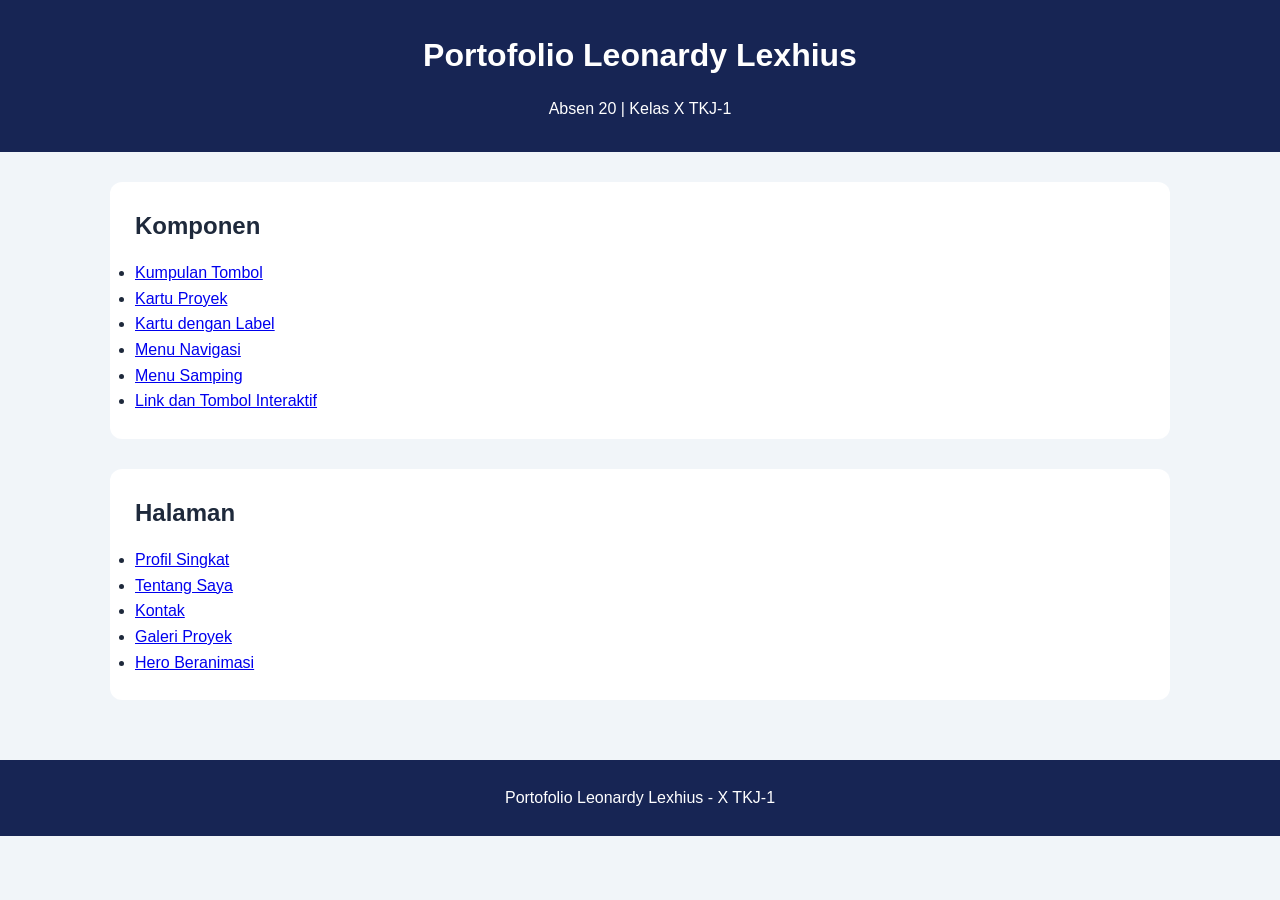
<file: index.html>
<!DOCTYPE html>
<html lang="id">
<head>
    <meta charset="UTF-8">
    <meta name="viewport" content="width=device-width, initial-scale=1.0">
    <title>Portofolio Leonardy Lexhius</title>
    <link rel="stylesheet" href="styles/index.css">
</head>
<body>

    <header>
        <h1>Portofolio Leonardy Lexhius</h1>
        <p>Absen 20 | Kelas X TKJ-1</p>
    </header>

    <main>
        <section id="components">
            <h2>Komponen</h2>
            <ul>
                <li><a href="components/button-set.html">Kumpulan Tombol</a></li>
                <li><a href="components/card.html">Kartu Proyek</a></li>
                <li><a href="components/card-badge.html">Kartu dengan Label</a></li>
                <li><a href="components/navbar.html">Menu Navigasi</a></li>
                <li><a href="components/sidebar.html">Menu Samping</a></li>
                <li><a href="components/interactive.html">Link dan Tombol Interaktif</a></li>
            </ul>
        </section>

        <section id="pages">
            <h2>Halaman</h2>
            <ul>
                <li><a href="pages/profile.html">Profil Singkat</a></li>
                <li><a href="pages/about.html">Tentang Saya</a></li>
                <li><a href="pages/contact.html">Kontak</a></li>
                <li><a href="pages/gallery.html">Galeri Proyek</a></li>
                <li><a href="pages/hero.html">Hero Beranimasi</a></li>
            </ul>
        </section>
    </main>

    <footer>
        <p>Portofolio Leonardy Lexhius - X TKJ-1</p>
    </footer>

</body>
</html>
</file>
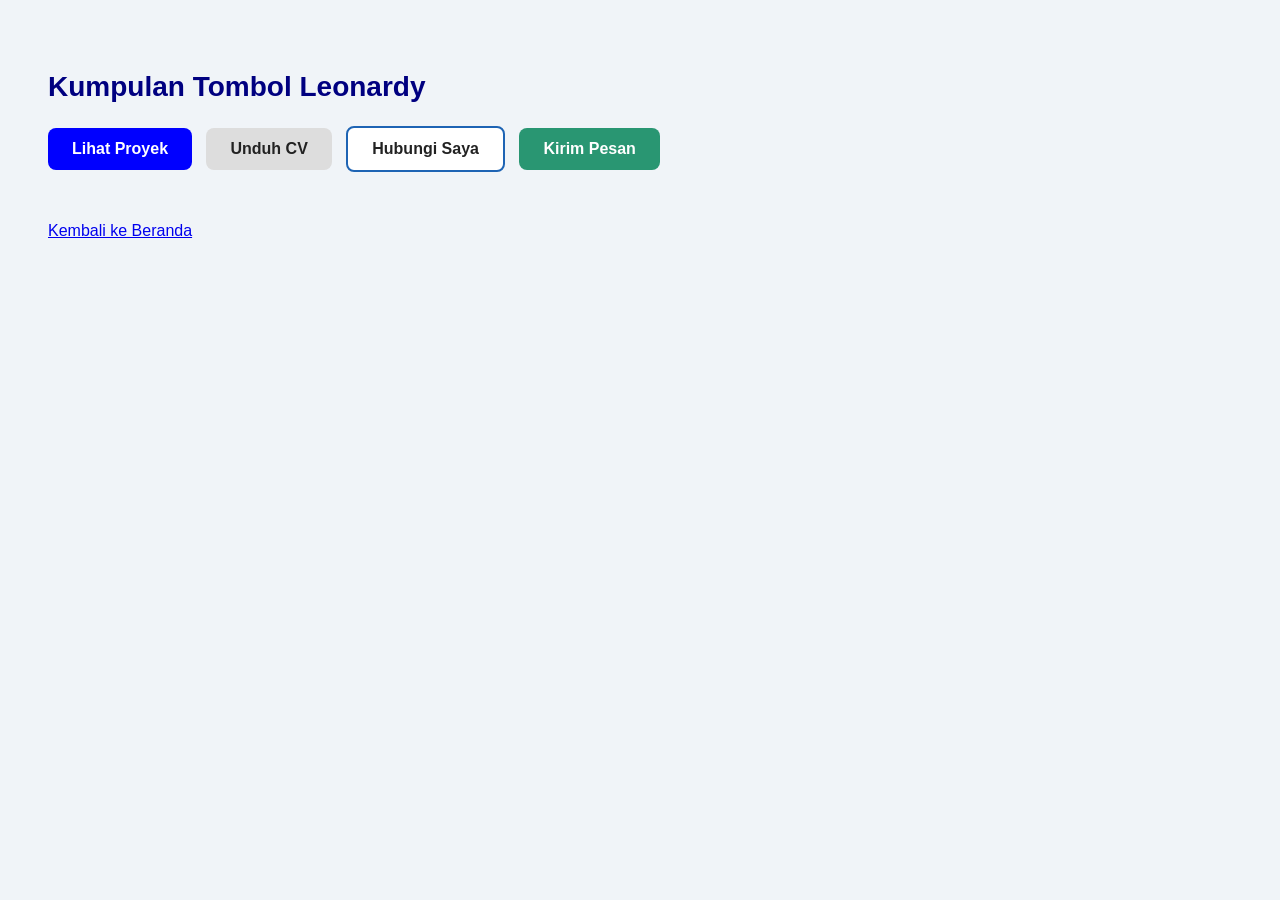
<file: components/button-set.html>
<!DOCTYPE html>
<html lang="id">
<head>
    <meta charset="UTF-8">
    <meta name="viewport" content="width=device-width, initial-scale=1.0">
    <title>Kumpulan Tombol - Leonardy</title>

    <style>
        body {
            background-color: #f0f4f8;
            font-family: Arial, sans-serif;
            padding: 40px;
        }

        h2 {
            color: navy;
            font-size: 28px;
        }

        .btn {
            display: inline-block;
            padding: 12px 24px;
            border-radius: 8px;
            font-weight: bold;
            text-decoration: none;
        }

        .button-group .btn {
            margin-right: 10px;
            margin-bottom: 10px;
        }

        .btn-primary {
            background-color: blue;
            color: white;
        }

        .btn-secondary {
            background-color: #dddddd;
        }

        .btn-outline {
            background-color: white;
            border: 2px solid rgb(30, 100, 180);
        }

        .btn-send {
            background-color: rgba(20, 140, 100, 0.9);
            color: white;
        }

        .btn-secondary,
        .btn-outline {
            color: #222222;
        }

        .btn-primary:hover {
            background-color: darkblue;
        }

        .btn-secondary:hover {
            background-color: #aaaaaa;
        }

        .btn-outline:hover {
            background-color: lightblue;
        }

        .btn-send:hover {
            background-color: darkgreen;
        }

        footer {
            margin-top: 40px;
        }
    </style>
</head>

<body>
    <main>
        <h2>Kumpulan Tombol Leonardy</h2>

        <div class="button-group">
            <a href="../pages/gallery.html" class="btn btn-primary">Lihat Proyek</a>

            <a href="#" class="btn btn-secondary">Unduh CV</a>

            <a href="../pages/contact.html" class="btn btn-outline">Hubungi Saya</a>

            <a href="../pages/contact.html" class="btn btn-send">Kirim Pesan</a>
        </div>
    </main>

    <footer>
        <a href="../index.html">Kembali ke Beranda</a>
    </footer>
</body>
</html>
</file>
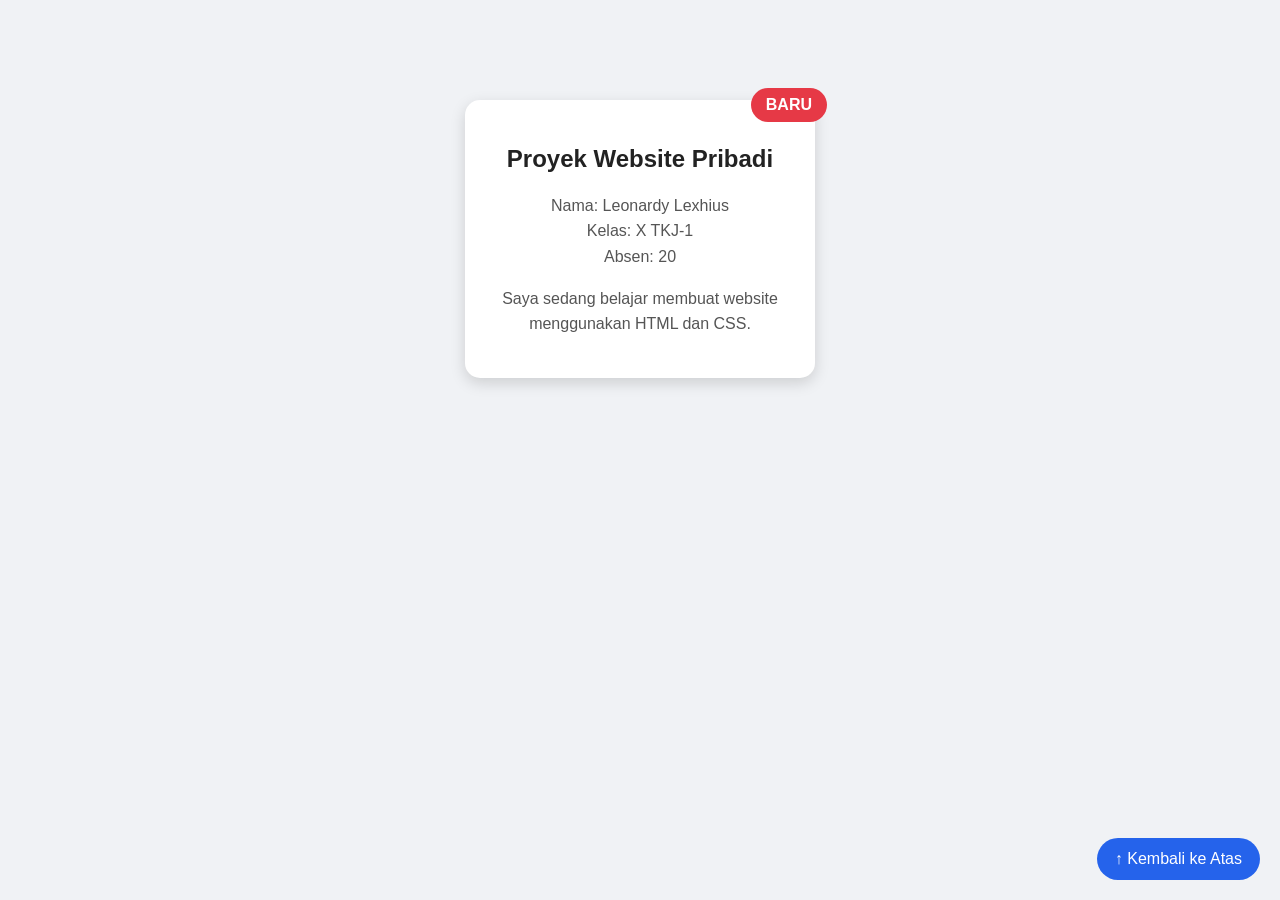
<file: components/card-badge.html>
<!DOCTYPE html>
<html lang="id">
<head>
    <meta charset="UTF-8">
    <meta name="viewport" content="width=device-width, initial-scale=1.0">
    <title>Kartu Proyek - Leonardy</title>

    <style>
        body {
            font-family: Arial, sans-serif;
            background-color: #f0f2f5;
            margin: 0;
            padding: 50px 20px;
        }

        .card {
            position: relative;
            background-color: white;
            width: 300px;
            margin: 50px auto;
            padding: 25px;
            border-radius: 15px;
            box-shadow: 0 5px 15px rgba(0,0,0,0.15);
            text-align: center;
        }

        .badge {
            position: absolute;
            top: -12px;
            right: -12px;
            background-color: #e63946;
            color: white;
            padding: 8px 15px;
            border-radius: 20px;
            font-weight: bold;
        }

        .card h2 {
            color: #222;
        }

        .card p {
            color: #555;
            line-height: 1.6;
        }

        .back-top {
            position: fixed;
            bottom: 20px;
            right: 20px;
            background-color: #2563eb;
            color: white;
            padding: 12px 18px;
            border-radius: 25px;
            text-decoration: none;
        }
    </style>
</head>

<body>

    <div class="card">
        <span class="badge">BARU</span>

        <h2>Proyek Website Pribadi</h2>

        <p>
            Nama: Leonardy Lexhius<br>
            Kelas: X TKJ-1<br>
            Absen: 20
        </p>

        <p>
            Saya sedang belajar membuat website
            menggunakan HTML dan CSS.
        </p>
    </div>

    <a href="#" class="back-top">↑ Kembali ke Atas</a>

</body>
</html>
</file>
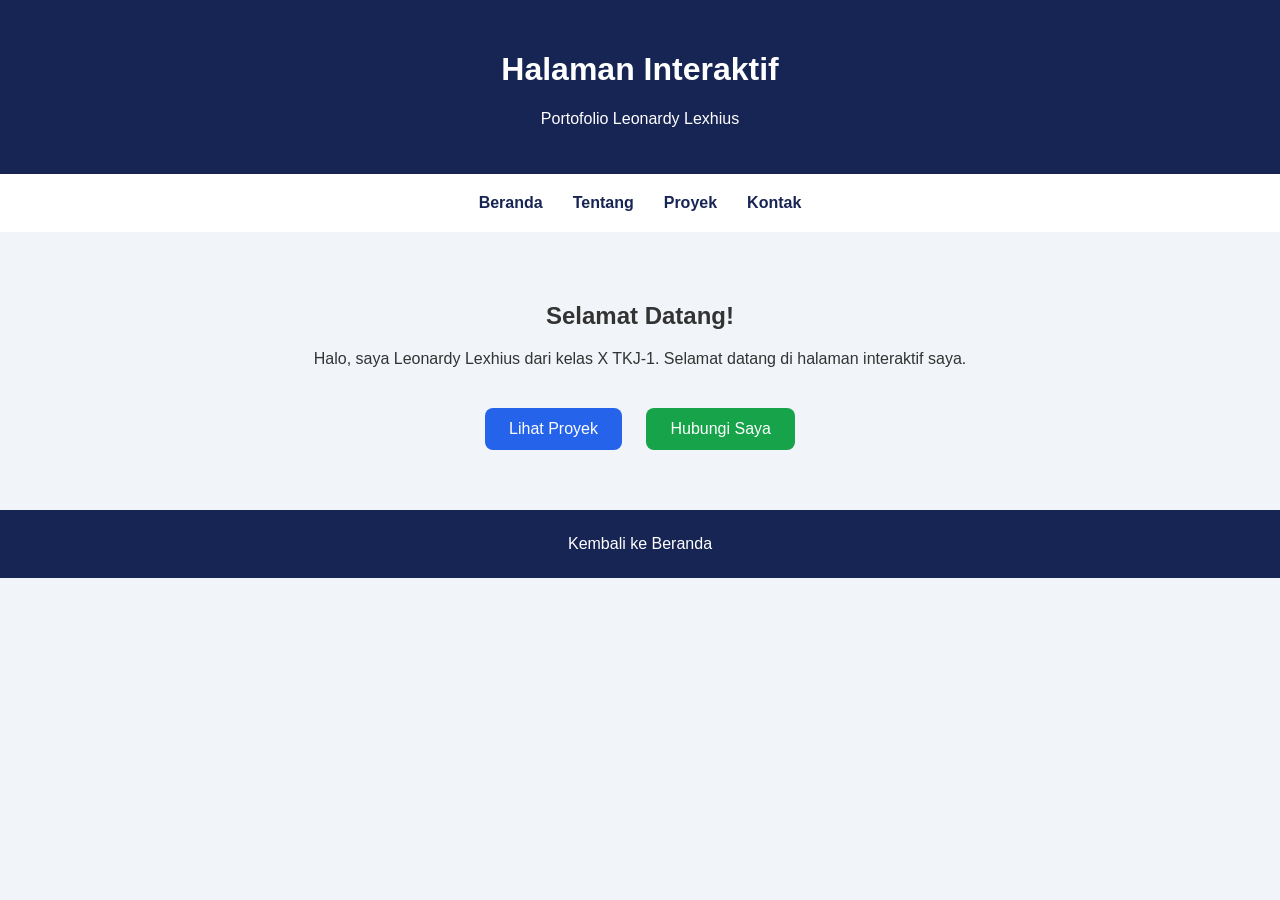
<file: components/interactive.html>
<!DOCTYPE html>
<html lang="id">
<head>
    <meta charset="UTF-8">
    <meta name="viewport" content="width=device-width, initial-scale=1.0">
    <title>Interactive - Leonardy</title>
    <link rel="stylesheet" href="../styles/interactive.css">
</head>
<body>

    <header>
        <h1>Halaman Interaktif</h1>
        <p>Portofolio Leonardy Lexhius</p>
    </header>

    <nav class="menu">
        <a href="../index.html">Beranda</a>
        <a href="../pages/about.html">Tentang</a>
        <a href="../pages/gallery.html">Proyek</a>
        <a href="../pages/contact.html">Kontak</a>
    </nav>

    <main>
        <h2>Selamat Datang!</h2>
        <p>
            Halo, saya Leonardy Lexhius dari kelas X TKJ-1.
            Selamat datang di halaman interaktif saya.
        </p>

        <div class="buttons">
            <a href="../pages/gallery.html" class="btn btn-grow">
                Lihat Proyek
            </a>

            <a href="../pages/contact.html" class="btn btn-darken">
                Hubungi Saya
            </a>
        </div>
    </main>

    <footer>
        <a href="../index.html">Kembali ke Beranda</a>
    </footer>

</body>
</html>
</file>
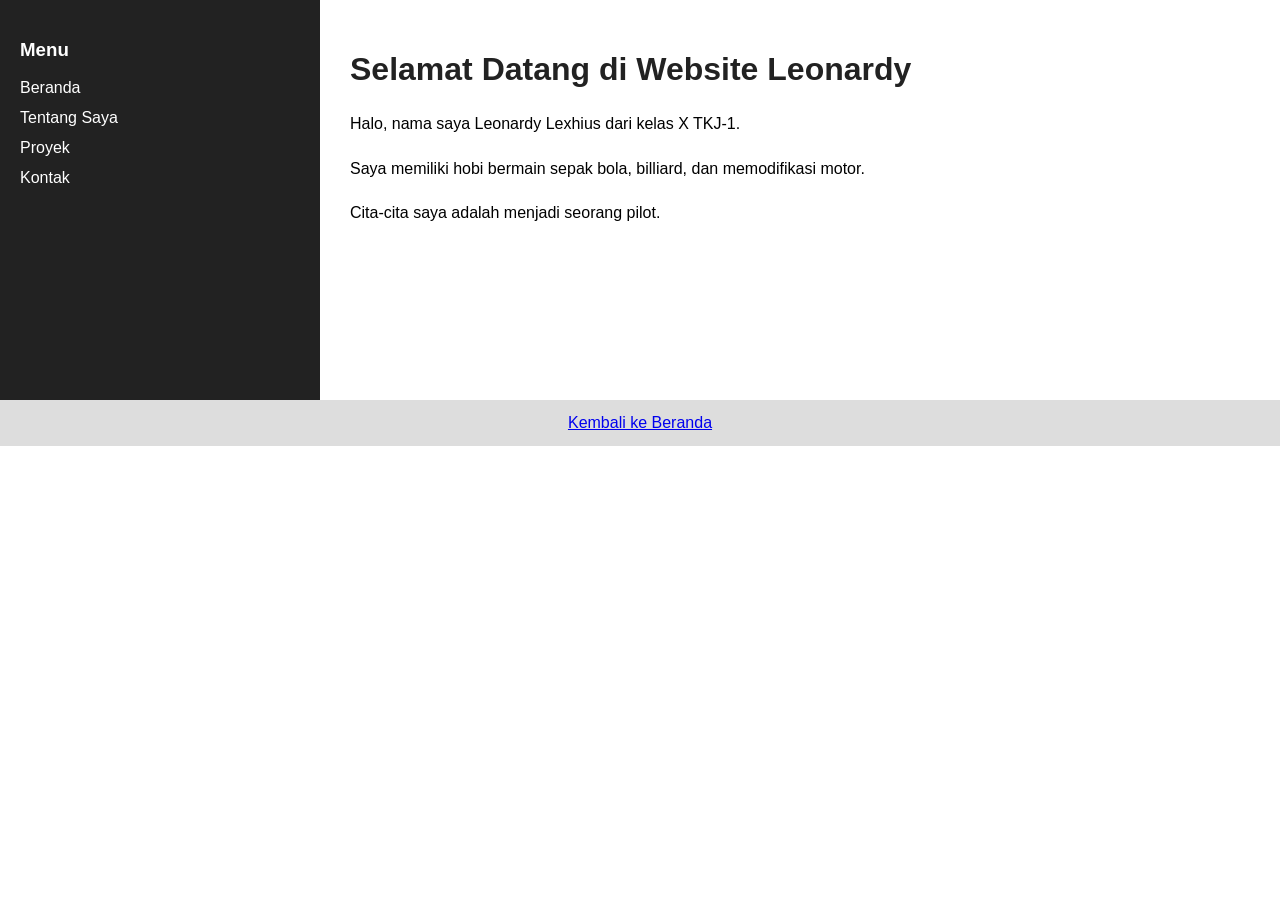
<file: components/sidebar.html>
<!DOCTYPE html>
<html lang="id">
<head>
    <meta charset="UTF-8">
    <meta name="viewport" content="width=device-width, initial-scale=1.0">
    <title>Sidebar Leonardy</title>

    <style>
        * {
            box-sizing: border-box;
        }

        body {
            margin: 0;
            font-family: Arial, sans-serif;
        }

        .layout {
            display: flex;
            min-height: 400px;
        }

        #sidebar {
            width: 25%;
            background-color: #222;
            color: white;
            padding: 20px;
        }

        #sidebar nav {
            display: flex;
            flex-direction: column;
            gap: 12px;
        }

        #sidebar a {
            color: white;
            text-decoration: none;
        }

        #sidebar a:hover {
            color: orange;
        }

        .main-content {
            width: 75%;
            padding: 30px;
        }

        .main-content h1 {
            color: #222;
        }

        .main-content p {
            line-height: 1.8;
        }

        footer {
            text-align: center;
            padding: 14px;
            background-color: #ddd;
        }
    </style>
</head>

<body>

    <div class="layout">
        <aside id="sidebar">
            <h3>Menu</h3>
            <nav>
                <a href="../index.html">Beranda</a>
                <a href="about.html">Tentang Saya</a>
                <a href="gallery.html">Proyek</a>
                <a href="contact.html">Kontak</a>
            </nav>
        </aside>

        <main class="main-content">
            <h1>Selamat Datang di Website Leonardy</h1>
            <p>Halo, nama saya Leonardy Lexhius dari kelas X TKJ-1.</p>
            <p>Saya memiliki hobi bermain sepak bola, billiard, dan memodifikasi motor.</p>
            <p>Cita-cita saya adalah menjadi seorang pilot.</p>
        </main>
    </div>

    <footer>
        <a href="../index.html">Kembali ke Beranda</a>
    </footer>

</body>
</html>
</file>
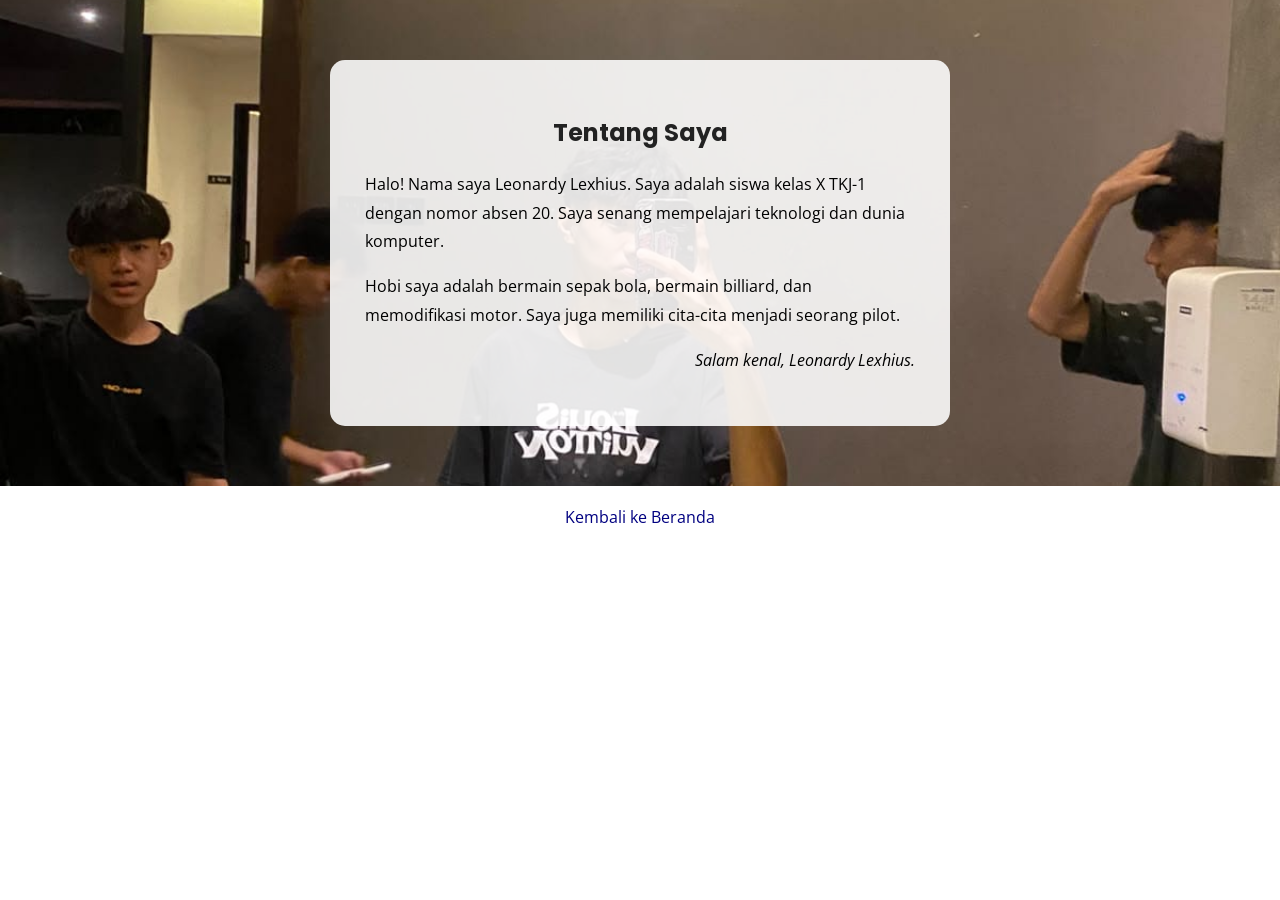
<file: pages/about.html>
<!DOCTYPE html>
<html lang="id">
<head>
    <meta charset="UTF-8">
    <meta name="viewport" content="width=device-width, initial-scale=1.0">
    <title>Tentang Saya - Leonardy</title>
    <link rel="stylesheet" href="../styles/about.css">
</head>
<body>

    <main>
        <section id="about">
            <div class="about-box">

                <h2>Tentang Saya</h2>

                <p>
                    Halo! Nama saya Leonardy Lexhius.
                    Saya adalah siswa kelas X TKJ-1 dengan nomor absen 20.
                    Saya senang mempelajari teknologi dan dunia komputer.
                </p>

                <p>
                    Hobi saya adalah bermain sepak bola, bermain billiard,
                    dan memodifikasi motor. Saya juga memiliki cita-cita
                    menjadi seorang pilot.
                </p>

                <p class="closing">
                    Salam kenal, Leonardy Lexhius.
                </p>

            </div>
        </section>
    </main>

    <footer>
        <a href="../index.html">Kembali ke Beranda</a>
    </footer>

</body>
</html>
</file>
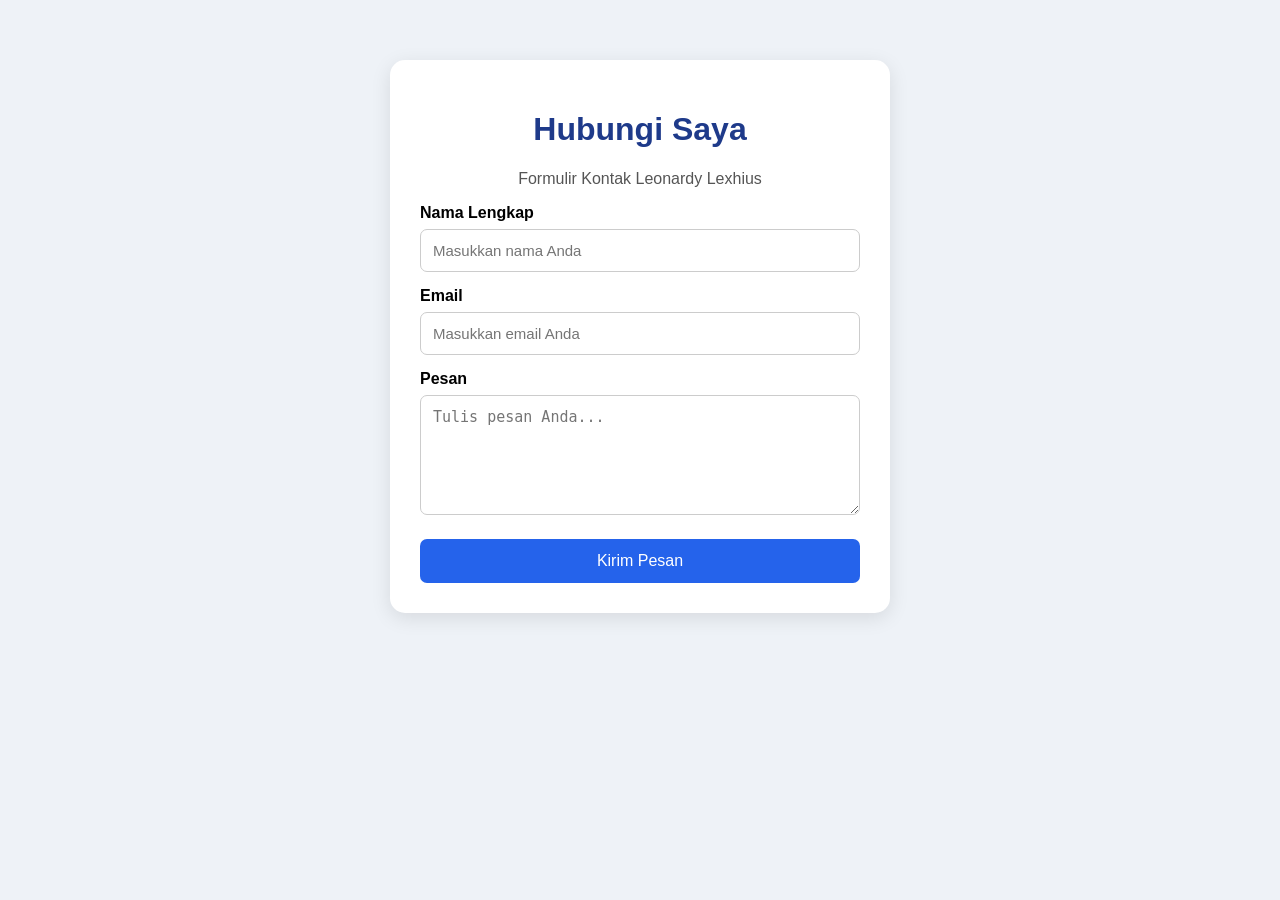
<file: pages/contact.html>
<!DOCTYPE html>
<html lang="id">
<head>
    <meta charset="UTF-8">
    <meta name="viewport" content="width=device-width, initial-scale=1.0">
    <title>Formulir Kontak - Leonardy</title>

    <style>
        * {
            box-sizing: border-box;
        }

        body {
            font-family: Arial, sans-serif;
            background: #eef2f7;
            margin: 0;
            padding: 30px;
        }

        .container {
            max-width: 500px;
            margin: 30px auto;
            padding: 30px;
            background: white;
            border-radius: 15px;
            box-shadow: 0 5px 20px rgba(0,0,0,0.1);
        }

        h1 {
            text-align: center;
            color: #1e3a8a;
        }

        p {
            text-align: center;
            color: #555;
        }

        label {
            display: block;
            margin-top: 15px;
            font-weight: bold;
        }

        input, textarea {
            width: 100%;
            padding: 12px;
            margin-top: 7px;
            border: 1px solid #ccc;
            border-radius: 7px;
            font-size: 15px;
        }

        textarea {
            height: 120px;
            resize: vertical;
        }

        button {
            width: 100%;
            margin-top: 20px;
            padding: 13px;
            background: #2563eb;
            color: white;
            border: none;
            border-radius: 7px;
            cursor: pointer;
            font-size: 16px;
        }

        button:hover {
            background: #1e40af;
        }
    </style>
</head>

<body>
    <div class="container">
        <h1>Hubungi Saya</h1>
        <p>Formulir Kontak Leonardy Lexhius</p>

        <form>
            <label for="nama">Nama Lengkap</label>
            <input type="text" id="nama" placeholder="Masukkan nama Anda" required>

            <label for="email">Email</label>
            <input type="email" id="email" placeholder="Masukkan email Anda" required>

            <label for="pesan">Pesan</label>
            <textarea id="pesan" placeholder="Tulis pesan Anda..." required></textarea>

            <button type="submit">Kirim Pesan</button>
        </form>
    </div>
</body>
</html>
</file>
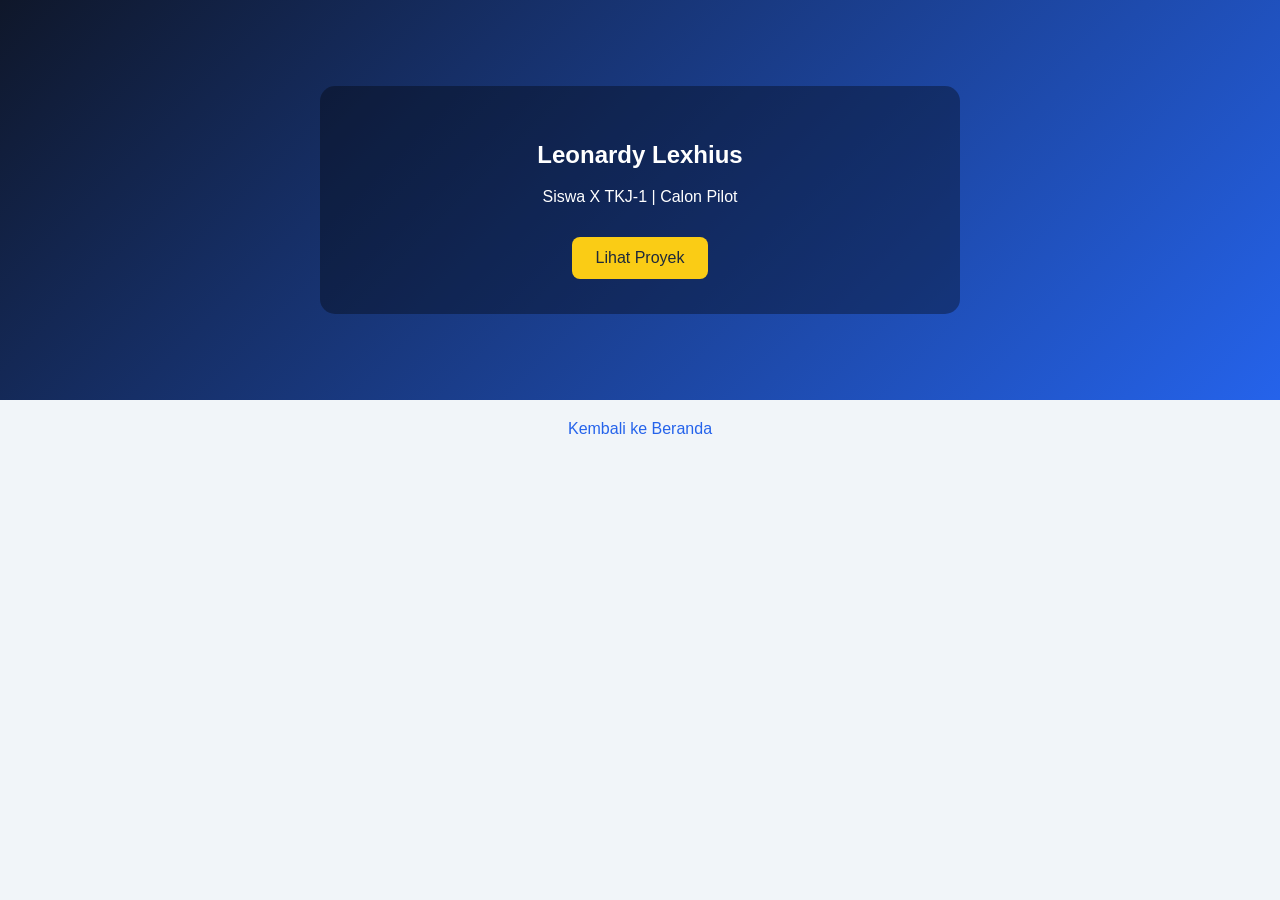
<file: pages/hero.html>
<!DOCTYPE html>
<html lang="id">
<head>
    <meta charset="UTF-8">
    <meta name="viewport" content="width=device-width, initial-scale=1.0">
    <title>Hero - Leonardy Lexhius</title>
    <link rel="stylesheet" href="../styles/hero.css">
</head>
<body>

    <main>
        <section id="hero">
            <div class="hero-content">
                <h1>Leonardy Lexhius</h1>
                <p>Siswa X TKJ-1 | Calon Pilot</p>
                <a href="gallery.html" class="btn">Lihat Proyek</a>
            </div>
        </section>
    </main>

    <footer>
        <a href="../index.html">Kembali ke Beranda</a>
    </footer>

</body>
</html>
</file>
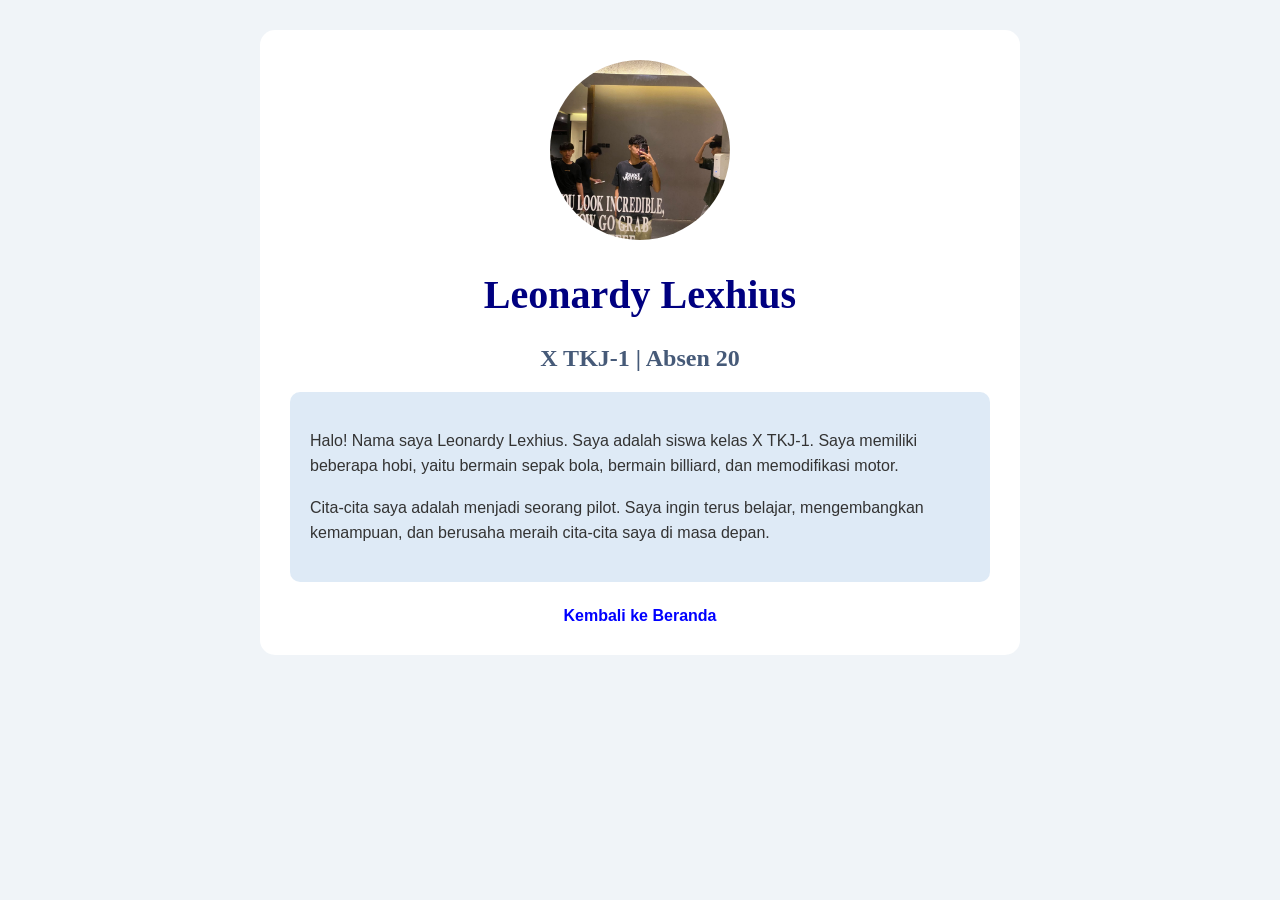
<file: pages/profile.html>
<!DOCTYPE html>
<html lang="id">
<head>
    <meta charset="UTF-8">
    <meta name="viewport" content="width=device-width, initial-scale=1.0">
    <title>Profil Leonardy Lexhius</title>
</head>
<body style="background-color: #f0f4f8; font-family: Arial, sans-serif; margin: 0; padding: 30px;">

    <main style="max-width: 700px; margin: auto; text-align: center; background-color: white; padding: 30px; border-radius: 15px;">

        <img src="../assets/images/12345.jpeg"
             alt="Foto pribadi Leonardy Lexhius"
             style="width: 180px; height: 180px; border-radius: 50%; object-fit: cover;">

        <h1 style="color: navy; font-family: Georgia, serif; font-size: 40px; font-weight: bold;">
            Leonardy Lexhius
        </h1>

        <h2 style="color: rgb(70, 90, 120); font-family: Georgia, serif; font-size: 24px;">
            X TKJ-1 | Absen 20
        </h2>

        <div style="background-color: rgba(200, 220, 240, 0.6); padding: 20px; border-radius: 10px;">

            <p style="color: #333333; font-size: 16px; font-family: Arial, sans-serif; text-align: left; line-height: 1.6;">
                Halo! Nama saya Leonardy Lexhius. Saya adalah siswa kelas X TKJ-1. Saya memiliki beberapa hobi, yaitu bermain sepak bola, bermain billiard, dan memodifikasi motor.
            </p>

            <p style="color: #333333; font-size: 16px; font-family: Arial, sans-serif; text-align: left; line-height: 1.6;">
                Cita-cita saya adalah menjadi seorang pilot. Saya ingin terus belajar, mengembangkan kemampuan, dan berusaha meraih cita-cita saya di masa depan.
            </p>

        </div>

        <footer style="margin-top: 25px;">
            <a href="../index.html" style="color: blue; text-decoration: none; font-weight: bold;">
                Kembali ke Beranda
            </a>
        </footer>

    </main>

</body>
</html>
</file>
<file: styles/index.css>
* {
    margin: 0;
    padding: 0;
    box-sizing: border-box;
}

html {
    scroll-behavior: smooth;
}

body {
    font-family: Arial, sans-serif;
    background-color: #f1f5f9;
    color: #1e293b;
    line-height: 1.6;
}

header {
    background-color: #172554;
    color: white;
    text-align: center;
    padding: 30px 20px;
}

nav {
    display: flex;
    justify-content: center;
    gap: 25px;
    padding: 18px;
    background-color: white;
}

nav a {
    text-decoration: none;
    color: #172554;
    font-weight: bold;
    transition: color 0.3s ease;
}

nav a:hover {
    color: #ef4444;
}

main {
    max-width: 1100px;
    margin: auto;
    padding: 30px 20px;
}

section {
    margin-bottom: 30px;
    padding: 25px;
    background-color: white;
    border-radius: 12px;
}

h1, h2, h3 {
    margin-bottom: 15px;
}

footer {
    background-color: #172554;
    color: white;
    text-align: center;
    padding: 25px;
}
/* Efek hover pada kartu proyek */
section {
    transition: transform 0.3s ease, box-shadow 0.3s ease;
}

section:hover {
    transform: translateY(-5px);
    box-shadow: 0 8px 20px rgba(0, 0, 0, 0.12);
}
</file>
<file: styles/interactive.css>
* {
    box-sizing: border-box;
}

body {
    margin: 0;
    font-family: Arial, sans-serif;
    background-color: #f1f5f9;
    color: #333;
}

header {
    background-color: #172554;
    color: white;
    text-align: center;
    padding: 30px;
}

.menu {
    display: flex;
    justify-content: center;
    gap: 30px;
    padding: 20px;
    background-color: white;
}

.menu a {
    color: #172554;
    text-decoration: none;
    font-weight: bold;
    transition: color 0.3s ease;
}

.menu a:hover {
    color: #ef4444;
}

main {
    text-align: center;
    padding: 50px 20px;
}

.buttons {
    margin-top: 30px;
}

.btn {
    display: inline-block;
    padding: 12px 24px;
    border-radius: 8px;
    text-decoration: none;
    color: white;
    margin: 10px;
}

.btn-grow {
    background-color: #2563eb;
    transition: transform 0.3s ease-out;
}

.btn-grow:hover {
    transform: scale(1.05);
}

.btn-darken {
    background-color: #16a34a;
    transition: background-color 0.4s linear;
}

.btn-darken:hover {
    background-color: #14532d;
}

a:focus {
    outline: 3px solid orange;
    outline-offset: 4px;
}

footer {
    text-align: center;
    padding: 25px;
    background-color: #172554;
}

footer a {
    color: white;
    text-decoration: none;
}

/* Penyempurnaan interaksi tombol */
button {
    transition: all 0.3s ease;
}
</file>
<file: styles/about.css>
@import url('https://fonts.googleapis.com/css2?family=Open+Sans:wght@400;600&family=Poppins:wght@600;700&display=swap');

body {
    margin: 0;
    font-family: 'Open Sans', sans-serif;
}

#about {
    background-image: url('../assets/images/12345.jpeg');
    background-size: cover;
    background-position: center;
    padding: 60px 20px;
}

.about-box {
    width: 620px;
    max-width: 100%;
    box-sizing: border-box;
    margin: auto;
    padding: 35px;
    background-color: rgba(255, 255, 255, 0.88);
    border-radius: 15px;
}

.about-box h2 {
    font-family: 'Poppins', sans-serif;
    text-align: center;
    color: #222222;
}

.about-box p {
    font-size: 16px;
    text-align: left;
    line-height: 1.8;
}

.about-box .closing {
    text-align: right;
    font-style: italic;
}

footer {
    text-align: center;
    padding: 20px;
}

footer a {
    color: navy;
    text-decoration: none;
}

.about-section {
    display: flex;
    align-items: center;
    gap: 30px;
    padding: 30px;
    background-color: white;
    border-radius: 15px;
    box-shadow: 0 4px 12px rgba(0, 0, 0, 0.1);
}

.about-section img {
    width: 180px;
    height: 180px;
    object-fit: cover;
    border-radius: 50%;
    border: 4px solid #2563eb;
}

.about-section p {
    line-height: 1.8;
}

@media (max-width: 600px) {
    .about-section {
        flex-direction: column;
        text-align: center;
    }
}
/* Penyempurnaan tampilan halaman About */
.about-section {
    transition: all 0.3s ease;
}
</file>
<file: styles/hero.css>
* {
    box-sizing: border-box;
}

body {
    margin: 0;
    font-family: Arial, sans-serif;
    background-color: #f1f5f9;
}

#hero {
    height: 400px;
    background: linear-gradient(135deg, #0f172a, #2563eb);
    display: flex;
    justify-content: center;
    align-items: center;
    text-align: center;
    color: white;
}

.hero-content {
    width: 640px;
    max-width: 90%;
    padding: 35px;
    background: rgba(0, 0, 0, 0.35);
    border-radius: 15px;
}

.hero-content h1,
.hero-content p {
    animation-name: slide-up;
    animation-duration: 1.2s;
    animation-timing-function: ease-out;
    animation-delay: 0.3s;
    animation-iteration-count: 1;
    animation-direction: normal;
    animation-fill-mode: backwards;
}

.hero-content p {
    animation-delay: 0.6s;
}

@keyframes slide-up {
    0% {
        transform: translateY(60px);
        opacity: 0;
    }

    25% {
        transform: translateY(40px);
        opacity: 0.25;
    }

    50% {
        transform: translateY(20px);
        opacity: 0.5;
    }

    75% {
        transform: translateY(8px);
        opacity: 0.8;
    }

    100% {
        transform: translateY(0);
        opacity: 1;
    }
}

.btn {
    display: inline-block;
    padding: 12px 24px;
    background-color: #facc15;
    color: #1e293b;
    text-decoration: none;
    border-radius: 8px;
    margin-top: 15px;
}

.btn:hover {
    background-color: #eab308;
}

footer {
    text-align: center;
    padding: 20px;
}

footer a {
    color: #2563eb;
    text-decoration: none;
}

/* Penyempurnaan transisi hero */
.hero {
    transition: all 0.3s ease;
}
</file>
